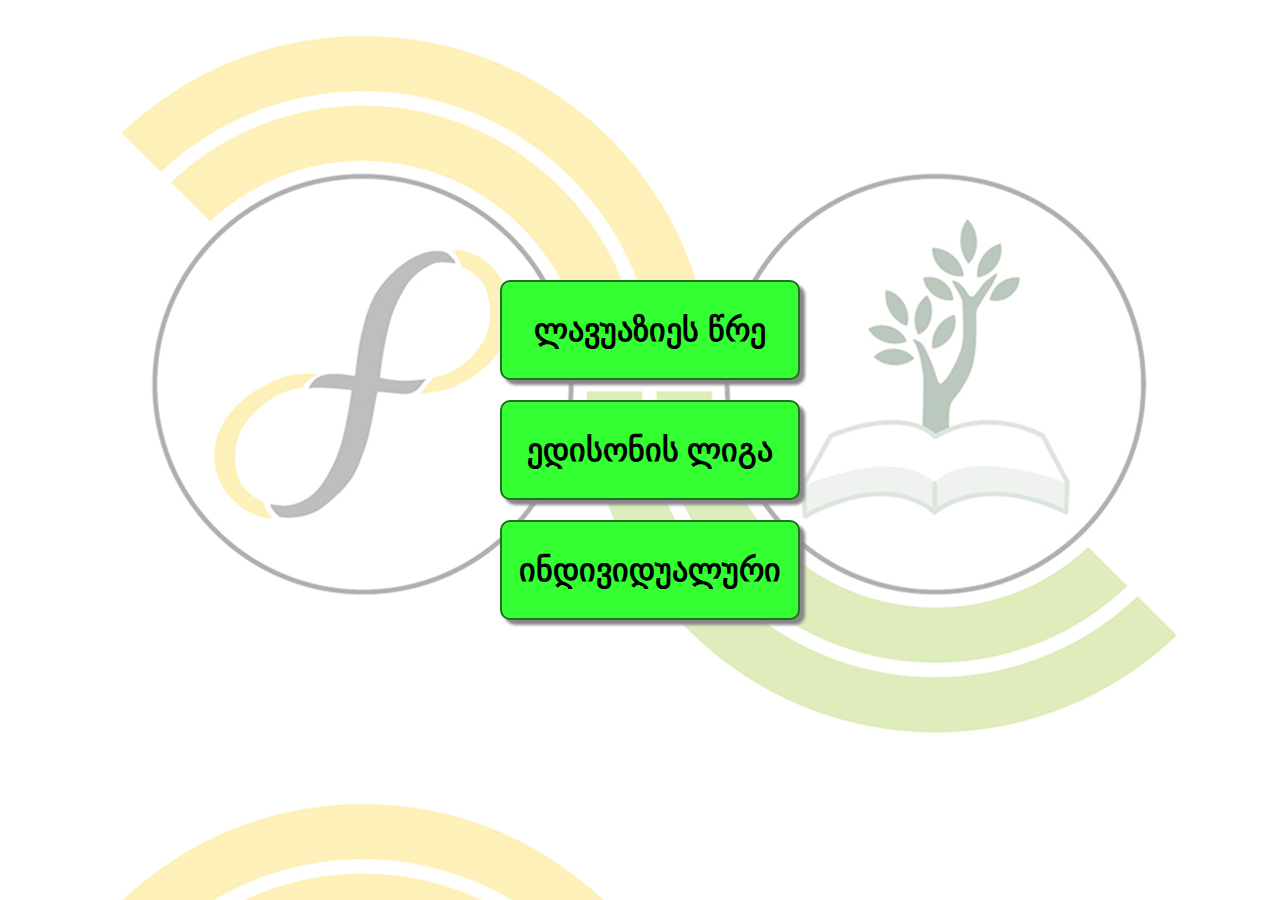
<file: index.html>
<!DOCTYPE html PUBLIC "-//W3C//DTD XHTML 1.0 Strict//EN" "http://www.w3.org/TR/xhtml1/DTD/xhtml1-strict.dtd">
<html xmlns="http://www.w3.org/1999/xhtml" xml:lang="en" lang="en">
<head>
<meta http-equiv="Content-Type" content="text/html; charset=UTF-8" />
<META HTTP-EQUIV=Refresh CONTENT="0; URL=choose-registration.html">
<title></title>
<body>
</body>
</head>
</html>
</file>
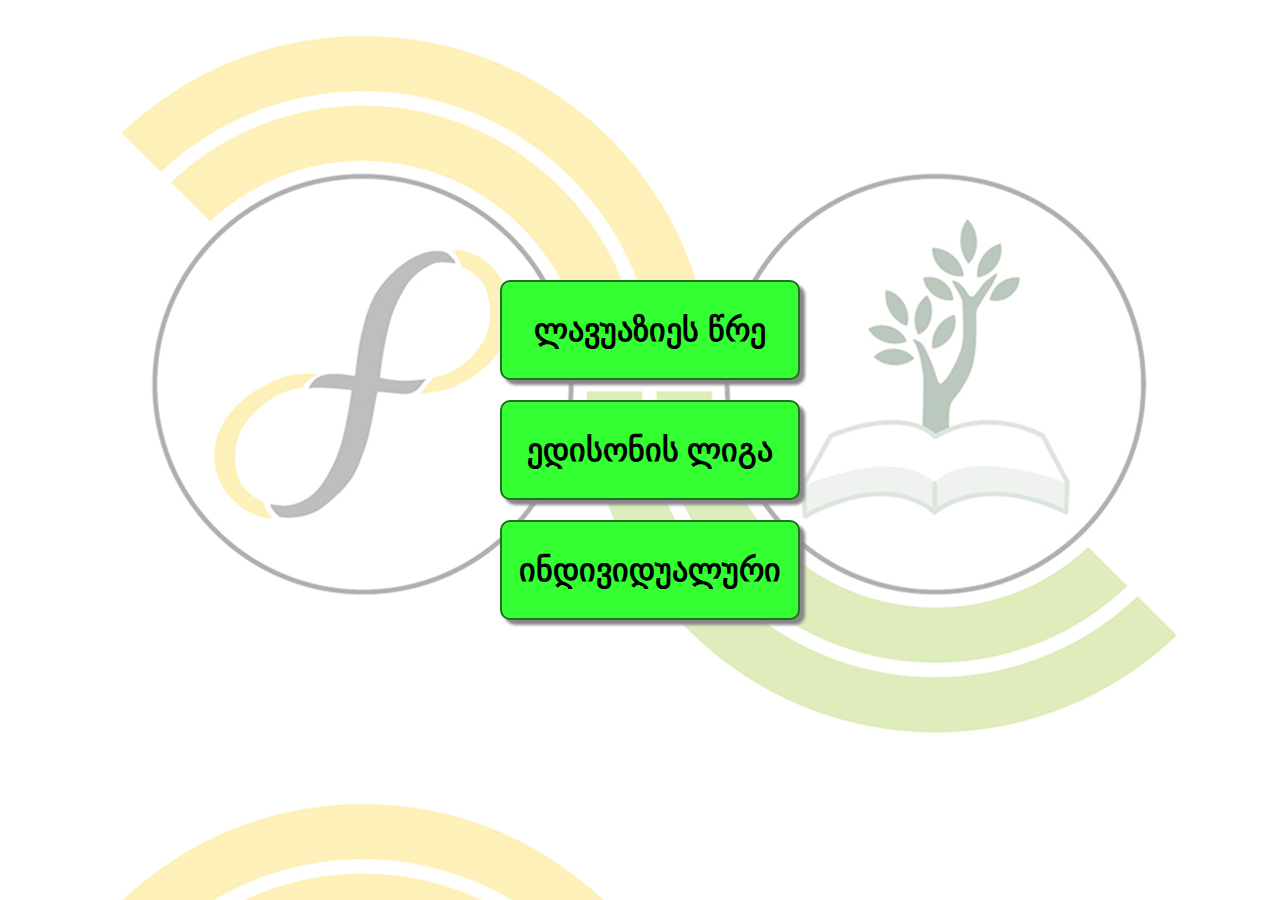
<file: choose-registration.html>
<!DOCTYPE html>
<html lang="en">
	<head>
		<meta charset="utf-8" />

		<!-- Always force latest IE rendering engine (even in intranet) & Chrome Frame
		Remove this if you use the .htaccess -->
		<meta http-equiv="X-UA-Compatible" content="IE=edge,chrome=1" />

		<title>choose-registration</title>
		<meta name="description" content="" />
		<meta name="author" content="user" />


		<!-- Replace favicon.ico & apple-touch-icon.png in the root of your domain and delete these references -->
		<link rel="shortcut icon" href="/favicon.ico" />
		<link rel="apple-touch-icon" href="/apple-touch-icon.png" />

		<link rel="stylesheet" type="text/css" href="first_page.css" />
	</head>

	<body>
		<div>
			<form>
				<div>
					<input id="1" type="submit" value='ლავუაზიეს წრე' onclick="return dispatch(this.id)"/>
					<br />
					<input id="2" type="submit" value='ედისონის ლიგა' onclick="return dispatch(this.id)"/>
					<br />
					<input id="3" type="submit" value='ინდივიდუალური' onclick="return dispatch(this.id)"/>
				</div>
			</form>
		</div>
	</body>
	<script type="text/javascript" src="jquery-latest.js"></script>
	<script>
		function dispatch(id){
			var newWindow = "";
			if(id == "1")
				newWindow = "team1.html?key=lav";
			if(id == "2")
				newWindow = "team1.html?key=edi";
			if(id == "3")
				newWindow = "registration.html";
			window.location.href = newWindow;
			return false;
		}
	</script>
</html>
</file>
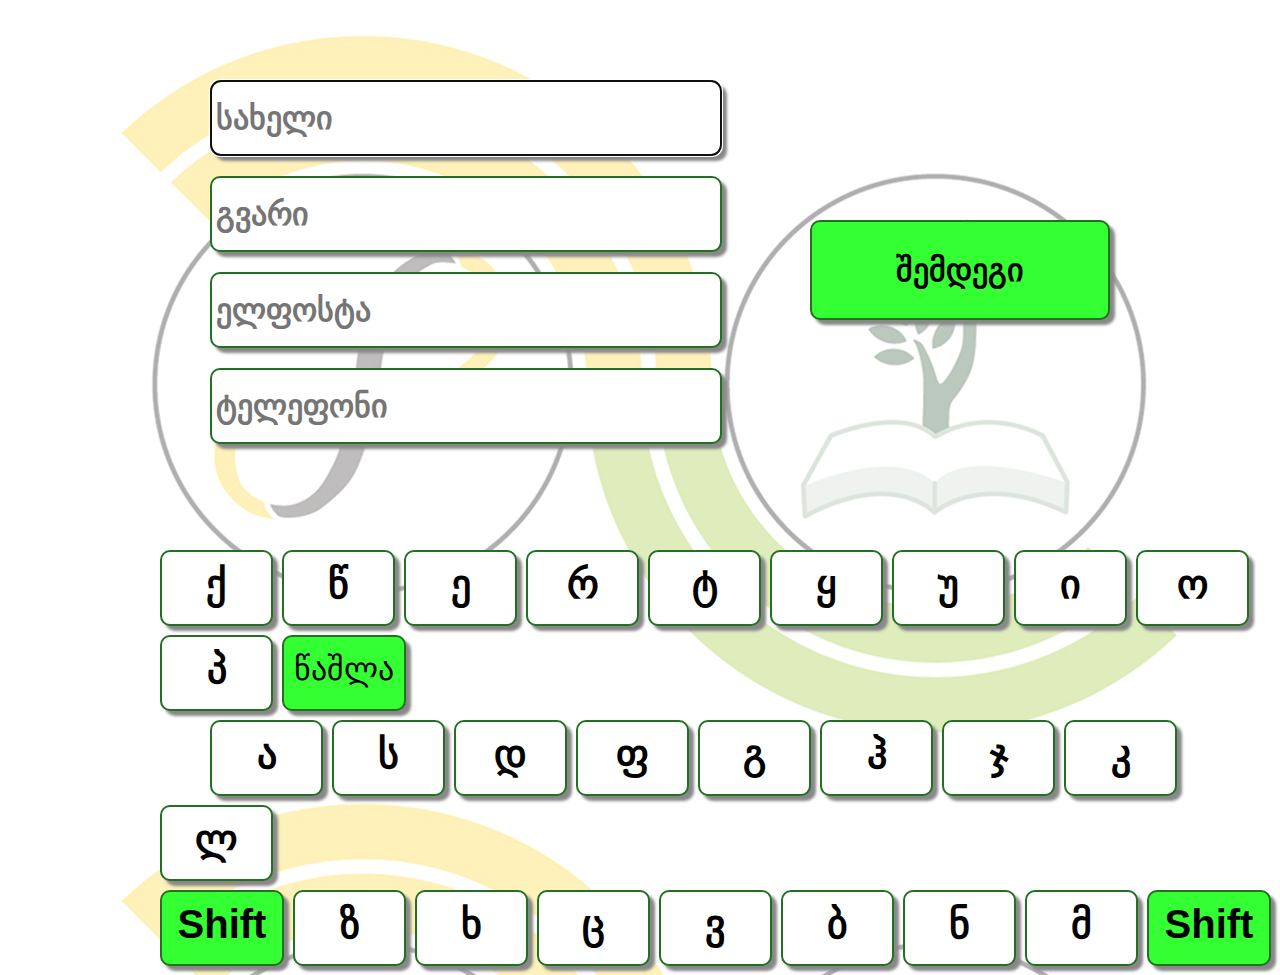
<file: registration.html>
<!DOCTYPE html>
<html lang="en">
	<head>
		<meta charset="utf-8" />

		<!-- Always force latest IE rendering engine (even in intranet) & Chrome Frame
		Remove this if you use the .htaccess -->
		<meta http-equiv="X-UA-Compatible" content="IE=edge,chrome=1" />

		<title>registration</title>
		<meta name="description" content="" />
		<meta name="author" content="Zviad Sulaberidze" />

		<!-- Replace favicon.ico & apple-touch-icon.png in the root of your domain and delete these references -->
		<link rel="shortcut icon" href="/favicon.ico" />
		<link rel="apple-touch-icon" href="/apple-touch-icon.png" />

		<link rel="stylesheet" type="text/css" href="style.css" />
	</head>

	<body  onLoad="document.forms.freg.fname.focus()">
		<div id="content">
			<form name="freg" action="opt.php" ONSUBMIT="return checkRequired(this)" method="POST">
				<input type="text"  id="" name="fname" placeholder="სახელი" onfocus="addId(this); showkbka()" required/>
				<br />
				<input type="text" id="" name="lname" placeholder="გვარი" onfocus="addId(this); showkbka()" required/>
				<br />
				<input type="text" id="" name="email" placeholder="ელფოსტა" onfocus="addId(this); showkben()" required/>
				<br />
				<input type="text" id="" name="phone" placeholder="ტელეფონი" onfocus="addId(this); showkbnum()" required/>
				<br />
				<br />
				<input type="submit" value='შემდეგი'/>

			</form>
		</div>
		<div id="container_ka">
			<!-- <textarea id="" rows="6" cols="60"></textarea> -->
			<ul id="keyboard">
				<li class="symbol" onClick="clickstyle()">
					<span class="off">ქ</span><span class="on"></span>
				</li>
				<li class="symbol">
					<span class="off">წ</span><span class="on">ჭ</span>
				</li>
				<li class="symbol">
					<span class="off">ე</span><span class="on"> </span>
				</li>
				<li class="symbol">
					<span class="off">რ</span><span class="on">ღ</span>
				</li>
				<li class="symbol">
					<span class="off">ტ</span><span class="on">თ</span>
				</li>
				<li class="symbol">
					<span class="off">ყ</span><span class="on"> </span>
				</li>
				<li class="symbol">
					<span class="off">უ</span><span class="on"> </span>
				</li>
				<li class="symbol">
					<span class="off">ი</span><span class="on"> </span>
				</li>
				<li class="symbol">
					<span class="off">ო</span><span class="on"> </span>
				</li>
				<li class="symbol">
					<span class="off">პ</span><span class="on"> </span>
				</li>
				<li class="delete lastitem">
					წაშლა
				</li>

				<li class="symbol meorexazi">
					<span class="off">ა</span><span class="on"> </span>
				</li>
				<li class="symbol">
					<span class="off">ს</span><span class="on">შ</span>
				</li>
				<li class="symbol">
					<span class="off">დ</span><span class="on"> </span>
				</li>
				<li class="symbol">
					<span class="off">ფ</span><span class="on"> </span>
				</li>
				<li class="symbol">
					<span class="off">გ</span><span class="on"> </span>
				</li>
				<li class="symbol">
					<span class="off">ჰ</span><span class="on"> </span>
				</li>
				<li class="symbol">
					<span class="off">ჯ</span><span class="on">ჟ</span>
				</li>
				<li class="symbol">
					<span class="off">კ</span><span class="on"> </span>
				</li>
				<li class="symbol lastitem">
					<span class="off">ლ</span><span class="on"> </span>
				</li>

				<li class="left-shift">
					Shift
				</li>
				<li class="symbol">
					<span class="off">ზ</span><span class="on">ძ</span>
				</li>
				<li class="symbol">
					<span class="off">ხ</span><span class="on"> </span>
				</li>
				<li class="symbol">
					<span class="off">ც</span><span class="on">ჩ</span>
				</li>
				<li class="symbol">
					<span class="off">ვ</span><span class="on"> </span>
				</li>
				<li class="symbol">
					<span class="off">ბ</span><span class="on"> </span>
				</li>
				<li class="symbol">
					<span class="off">ნ</span><span class="on"> </span>
				</li>
				<li class="symbol">
					<span class="off">მ</span><span class="on"> </span>
				</li>
				<li class="right-shift lastitem">
					Shift
				</li>
			</ul>
		</div>
		
		<div id="container_en">
			<ul id="keyboard">

				<li class="letter">1</li>
				<li class="letter">2</li>
				<li class="letter">3</li>
				<li class="letter">4</li>
				<li class="letter">5</li>
				<li class="letter">6</li>
				<li class="letter">7</li>
				<li class="letter">8</li>
				<li class="letter">9</li>
				<li class="letter">0</li>
				<li class="delete lastitem">წაშლა</li>

				<li class="letter meorexazi">q</li>
				<li class="letter">w</li>
				<li class="letter">e</li>
				<li class="letter">r</li>
				<li class="letter">t</li>
				<li class="letter">y</li>
				<li class="letter">u</li>
				<li class="letter">i</li>
				<li class="letter">o</li>
				<li class="letter lastitem">p</li>

				<li class="letter special mesamexazi_en">@</li>
				<li class="letter">a</li>
				<li class="letter">s</li>
				<li class="letter">d</li>
				<li class="letter">f</li>
				<li class="letter">g</li>
				<li class="letter">h</li>
				<li class="letter">j</li>
				<li class="letter">k</li>
				<li class="letter">l</li>
				<li class="letter special lastitem">.</li>

				<li class="letter domain newline">.com</li>
				<li class="letter">z</li>
				<li class="letter">x</li>
				<li class="letter">c</li>
				<li class="letter">v</li>
				<li class="letter">b</li>
				<li class="letter">n</li>
				<li class="letter">m</li>
				<li class="letter">-</li>
				<li class="letter lastitem">_</li>
			</ul>
		</div>

		<div id="container_num">
			<ul id="keyboard">

				<li class="letter">1</li>
				<li class="letter">2</li>
				<li class="letter">3</li>
				<li class="letter">4</li>
				<li class="letter">5</li>
				<li class="letter">6</li>
				<li class="letter">7</li>
				<li class="letter">8</li>
				<li class="letter">9</li>
				<li class="letter">0</li>
				<li class="delete special lastitem">წაშლა</li>

			</ul>
		</div>

	</body>
	<script type="text/javascript" src="jquery-latest.js"></script>
	<script type="text/javascript" src="keyboard.js"></script>
	<script>
		function isEmpty(str) {
			// Check whether string is empty.
			for (var a = 0; a < str.length; a++) {
				if (str.charAt(a) != ' ') {
					return false;
				}
			}
			return true;
		}

		function checkRequired(f) {
			var strError = "";
			for (var intLoop = 0; intLoop < f.elements.length; intLoop++) {
				if (null != f.elements[intLoop].getAttribute("required"))
					if (isEmpty(f.elements[intLoop].value)) {
						strError += "  " + f.elements[intLoop].name + "\n";
					}
			}
			if ("" != strError) {
				alert("გთხოვთ შეავსოთ ყველა ველი:\n" + strError);
				return false;
			} else
				return true
		}

		var $lastTag = $("input:first");

		function addId(asd) {
			$lastTag.attr("id", "");
			$inp = $(asd);
			$lastTag = $inp;
			console.log($inp.attr("name"))
			$inp.attr("id", "write");
		}

		function showkbka() {
			document.getElementById('container_en').style.display = "none";
			document.getElementById('container_num').style.display = "none";
			document.getElementById('container_ka').style.display = "inline";
		}

		function showkben() {
			document.getElementById('container_ka').style.display = "none";
			document.getElementById('container_num').style.display = "none";
			document.getElementById('container_en').style.display = "inline";
		}

		function showkbnum() {
			document.getElementById('container_en').style.display = "none";
			document.getElementById('container_ka').style.display = "none";
			document.getElementById('container_num').style.display = "inline";
		}

		function clickstyle() {
			document.getElementById('container_en').style.display = "none";

		}
	</script>
</html>
</file>
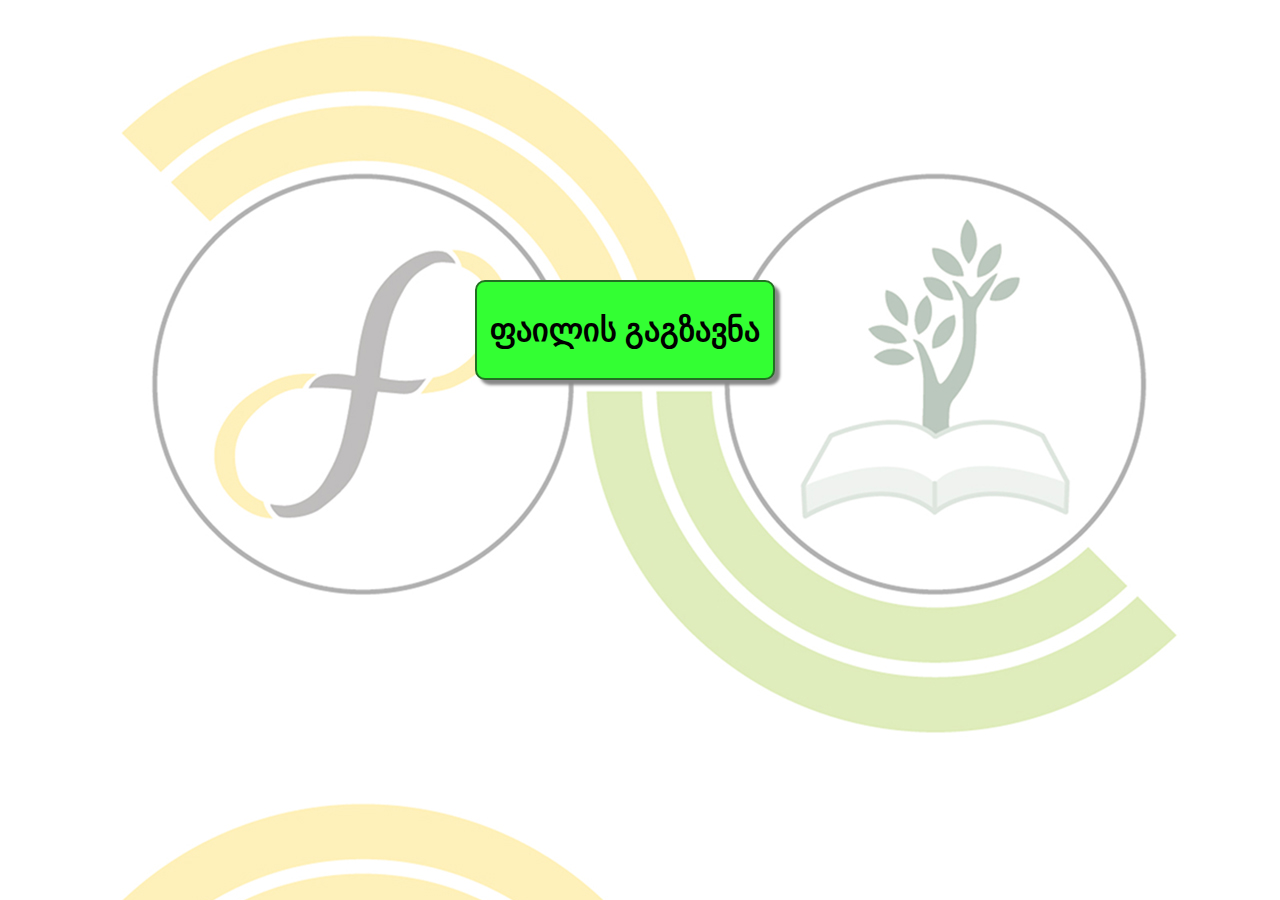
<file: sendFile.html>
<!DOCTYPE html>
<html lang="en">
	<head>
		<meta charset="utf-8" />

		<!-- Always force latest IE rendering engine (even in intranet) & Chrome Frame
		Remove this if you use the .htaccess -->
		<meta http-equiv="X-UA-Compatible" content="IE=edge,chrome=1" />

		<title>Send File</title>
		<meta name="description" content="" />
		<meta name="author" content="Zviad Sulaberidze" />

		<!-- Replace favicon.ico & apple-touch-icon.png in the root of your domain and delete these references -->
		<link rel="shortcut icon" href="/favicon.ico" />
		<link rel="apple-touch-icon" href="/apple-touch-icon.png" />

		<link rel="stylesheet" type="text/css" href="first_page.css" />
		<style>
			div {
				width: 300px;
			    height: 360px;
			    position: absolute;
			    top:0;
			    bottom: 0;
			    left: 0;
			    right: 50px;
			    margin: auto;
			}
		</style>
	</head>

	<body>
<div id="content">
		<form name="freg" action="email.php" method="POST">
			<input type="submit" value='ფაილის გაგზავნა'/>
		</form>
</div>
	</body>
</html>
</file>
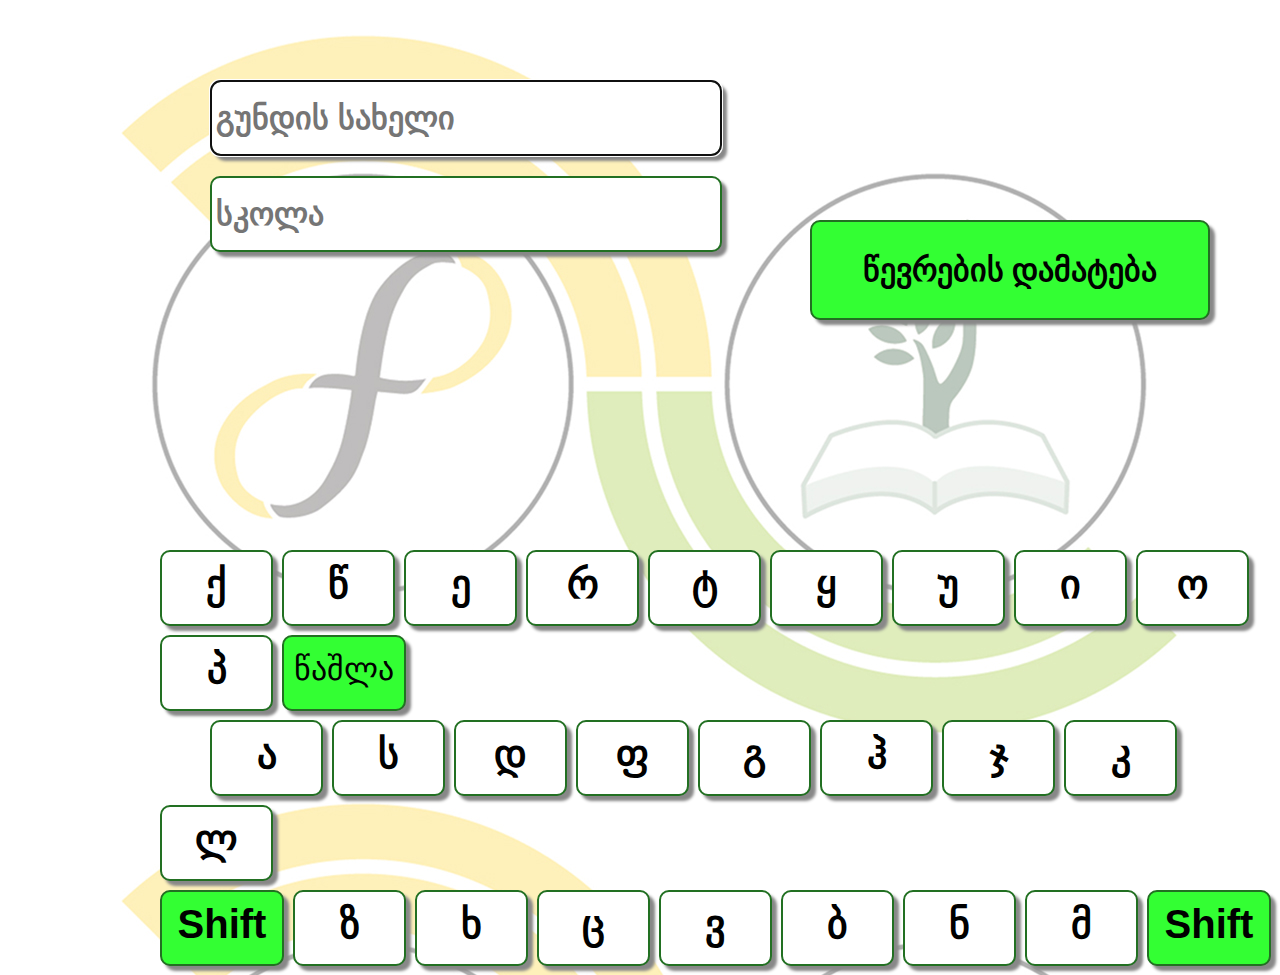
<file: team1.html>
<!DOCTYPE html>
<html lang="en">
	<head>
		<meta charset="utf-8" />

		<!-- Always force latest IE rendering engine (even in intranet) & Chrome Frame
		Remove this if you use the .htaccess -->
		<meta http-equiv="X-UA-Compatible" content="IE=edge,chrome=1" />

		<title>lavoisier</title>
		<meta name="description" content="" />
		<meta name="author" content="Zviad Sulaberidze" />

		<!-- Replace favicon.ico & apple-touch-icon.png in the root of your domain and delete these references -->
		<link rel="shortcut icon" href="/favicon.ico" />
		<link rel="apple-touch-icon" href="/apple-touch-icon.png" />

		<style>
			* {
				margin: 0;
				padding: 0;
			}
			body {
				-font: 71%/1.5 BPG Rioni, Verdana, Sans-Serif;
				background: #eee;
				background-image: url('bg.jpg');
				width: 1280px;
			}
			#content {
				width: 450px;
				position: absolute;
				left: 200px;
				top: 70px;
				/*border: 1px solid black;*/
			}
			#container_ka {
				position: absolute;
				/*margin: 0 auto;*/
				-width: 1360px;
				-left: 50;
				top: 550px;
				-bottom: -40px;
				-border: 2px solid black;
				/*display: inline;*/
				left: 160px;
				-right: -170px;
				/*margin-right: -680px;*/

			}
			#container_ka_num {
				display: none;
				position: absolute;
				/*margin: 0 auto;*/
				-width: 1360px;
				-left: 50;
				top: 550px;
				-bottom: -40px;
				-border: 2px solid black;
				/*display: inline;*/
				left: 160px;
				-right: -170px;
				/*margin-right: -680px;*/
			}

			[type~=submit] {
				position: absolute;
				left: 600px;
				top: 140px;
				width: 400px;
				height: 100px;
				background-color: #33FF33
			}

			#container_en {
				position: absolute;
				-margin: 100px auto;
				-width: 1280px;
				-bottom: -40px;
				left: 150px;
				top: 550px;
				-margin-right: -100px;
				-border: 2px solid black;
				display: none;
			}

			#container_num {
				position: absolute;
				-margin: 100px auto;
				width: 380px;
				left: 320px;
				top: 550px;
				-margin-right: 600px;
				/*border: 2px solid black;*/
				display: none;
			}

			Input{
				width: 500px;
				position: relative;
				border: 2px solid #227022;
				margin: 10px;
				padding: 4px;
				-webkit-border-radius: 10px;
				font: 2em/2 BPG Rioni, Verdana, Sans-Serif;
				font-weight: bold;
				-webkit-box-shadow: 5px 5px 3px #888;
			}

			#keyboard {
				position: relative;
				margin: 0 auto;
				padding: 0;
				list-style: none;
			}
			#keyboard li {
				float: left;
				margin: 0 9px 9px 0;
				width: 109px;
				height: 72px;
				line-height: 72px;
				text-align: center;
				background: #fff;
				border: 2px solid #227022;
				-moz-border-radius: 10px;
				-webkit-border-radius: 10px;
				-webkit-box-shadow: 5px 5px 3px #888;
				font: 2.5em/1.6 BPG Rioni, Verdana, Sans-Serif;
				font-weight: bold;
			}

			.left-shift {
				clear: left;
			}
			#keyboard .delete {
				width: 120px;
				background-color: #33ff33;
				font: 2em/2 BPG Rioni, Verdana, Sans-Serif;
			}

			#keyboard .right-shift {
				width: 120px;
				background-color: #33ff33;
			}

			#keyboard .left-shift {
				width: 120px;
				background-color: #33ff33;
			}
			#keyboard .domain {
				width: 130px;
				background-color: #33ff33;
			}
			#keyboard .special {
				background-color: #33ff33;
			}

			.lastitem {
				margin-right: 0;
			}
			#keyboard .meorexazi {
				clear: left;
				float: left;
				margin-left: 50px;
			}
			#keyboard .meorexazi_k_num {
				clear: left;
				float: left;
				margin-left: 50px;
			}
			#keyboard .mesamexazi {
				clear: left;
				float: left;
				-margin-left: 60px;
			}
			#keyboard .mesamexazi_k_num {
				clear: left;
				float: left;
				margin-left: 133px;
			}
			#keyboard .mesamexazi_en {
				clear: left;
				float: left;
				-margin-left: 60px;
			}
			#keyboard .newline {
				clear: left;
				float: left;
			}
			#keyboard .zero {
				margin-left: 120px;
			}

			.uppercase {
				text-transform: uppercase;
			}
			#keyboard .space {
				clear: left;
				width: 600px;
				margin-left: 60px;
			}
			.on {
				display: none;
			}
			#keyboard li:active {
				position: relative;
				top: 2px;
				left: 2px;
				border-color: #227022;
				cursor: pointer;
				-webkit-box-shadow: 3px 3px 1px #888;
				background-color: #ffff33;
			}

		</style>
	</head>

	<body  onLoad="document.forms.freg.fname.focus()">
		<div id="content">
			<form name="freg" action="javascript:transit()" ONSUBMIT="return checkRequired(this)" method="POST">
				<input type="text" name="fname" placeholder="გუნდის სახელი" onfocus="addId(this); showkbka()" required/>
				<br />
				<input type="text" id="" name="lname" placeholder="სკოლა" onfocus="addId(this); showknum()" required/>
				<br />
				<input type="submit" value='წევრების დამატება'/>

			</form>
		</div>
		<div id="container_ka">
			<!-- <textarea id="" rows="6" cols="60"></textarea> -->
			<ul id="keyboard">
				<li class="symbol" onClick="clickstyle()">
					<span class="off">ქ</span><span class="on"></span>
				</li>
				<li class="symbol">
					<span class="off">წ</span><span class="on">ჭ</span>
				</li>
				<li class="symbol">
					<span class="off">ე</span><span class="on"> </span>
				</li>
				<li class="symbol">
					<span class="off">რ</span><span class="on">ღ</span>
				</li>
				<li class="symbol">
					<span class="off">ტ</span><span class="on">თ</span>
				</li>
				<li class="symbol">
					<span class="off">ყ</span><span class="on"> </span>
				</li>
				<li class="symbol">
					<span class="off">უ</span><span class="on"> </span>
				</li>
				<li class="symbol">
					<span class="off">ი</span><span class="on"> </span>
				</li>
				<li class="symbol">
					<span class="off">ო</span><span class="on"> </span>
				</li>
				<li class="symbol">
					<span class="off">პ</span><span class="on"> </span>
				</li>
				<li class="delete lastitem">
					წაშლა
				</li>

				<li class="symbol meorexazi">
					<span class="off">ა</span><span class="on"> </span>
				</li>
				<li class="symbol">
					<span class="off">ს</span><span class="on">შ</span>
				</li>
				<li class="symbol">
					<span class="off">დ</span><span class="on"> </span>
				</li>
				<li class="symbol">
					<span class="off">ფ</span><span class="on"> </span>
				</li>
				<li class="symbol">
					<span class="off">გ</span><span class="on"> </span>
				</li>
				<li class="symbol">
					<span class="off">ჰ</span><span class="on"> </span>
				</li>
				<li class="symbol">
					<span class="off">ჯ</span><span class="on">ჟ</span>
				</li>
				<li class="symbol">
					<span class="off">კ</span><span class="on"> </span>
				</li>
				<li class="symbol lastitem">
					<span class="off">ლ</span><span class="on"> </span>
				</li>

				<li class="left-shift">
					Shift
				</li>
				<li class="symbol">
					<span class="off">ზ</span><span class="on">ძ</span>
				</li>
				<li class="symbol">
					<span class="off">ხ</span><span class="on"> </span>
				</li>
				<li class="symbol">
					<span class="off">ც</span><span class="on">ჩ</span>
				</li>
				<li class="symbol">
					<span class="off">ვ</span><span class="on"> </span>
				</li>
				<li class="symbol">
					<span class="off">ბ</span><span class="on"> </span>
				</li>
				<li class="symbol">
					<span class="off">ნ</span><span class="on"> </span>
				</li>
				<li class="symbol">
					<span class="off">მ</span><span class="on"> </span>
				</li>
				<li class="right-shift lastitem">
					Shift
				</li>
			</ul>
		</div>

		<div id="container_ka_num">
			<ul id="keyboard">

				<li class="letter">1</li>
				<li class="letter">2</li>
				<li class="letter">3</li>
				<li class="letter">4</li>
				<li class="letter">5</li>
				<li class="letter">6</li>
				<li class="letter">7</li>
				<li class="letter">8</li>
				<li class="letter">9</li>
				<li class="letter">0</li>
				<li class="delete lastitem">წაშლა</li>

				<li class="symbol meorexazi" onClick="clickstyle()">
					<span class="off">ქ</span><span class="on"></span>
				</li>
				<li class="symbol">
					<span class="off">წ</span><span class="on">ჭ</span>
				</li>
				<li class="symbol">
					<span class="off">ე</span><span class="on"> </span>
				</li>
				<li class="symbol">
					<span class="off">რ</span><span class="on">ღ</span>
				</li>
				<li class="symbol">
					<span class="off">ტ</span><span class="on">თ</span>
				</li>
				<li class="symbol">
					<span class="off">ყ</span><span class="on"> </span>
				</li>
				<li class="symbol">
					<span class="off">უ</span><span class="on"> </span>
				</li>
				<li class="symbol">
					<span class="off">ი</span><span class="on"> </span>
				</li>
				<li class="symbol">
					<span class="off">ო</span><span class="on"> </span>
				</li>
				<li class="symbol">
					<span class="off">პ</span><span class="on"> </span>
				</li>
				<li class="lastitem lastitem">-</li>

				<li class="symbol mesamexazi_k_num">
					<span class="off">ა</span><span class="on"> </span>
				</li>
				<li class="symbol">
					<span class="off">ს</span><span class="on">შ</span>
				</li>
				<li class="symbol">
					<span class="off">დ</span><span class="on"> </span>
				</li>
				<li class="symbol">
					<span class="off">ფ</span><span class="on"> </span>
				</li>
				<li class="symbol">
					<span class="off">გ</span><span class="on"> </span>
				</li>
				<li class="symbol">
					<span class="off">ჰ</span><span class="on"> </span>
				</li>
				<li class="symbol">
					<span class="off">ჯ</span><span class="on">ჟ</span>
				</li>
				<li class="symbol">
					<span class="off">კ</span><span class="on"> </span>
				</li>
				<li class="symbol lastitem">
					<span class="off">ლ</span><span class="on"> </span>
				</li>

				<li class="left-shift">
					Shift
				</li>
				<li class="symbol">
					<span class="off">ზ</span><span class="on">ძ</span>
				</li>
				<li class="symbol">
					<span class="off">ხ</span><span class="on"> </span>
				</li>
				<li class="symbol">
					<span class="off">ც</span><span class="on">ჩ</span>
				</li>
				<li class="symbol">
					<span class="off">ვ</span><span class="on"> </span>
				</li>
				<li class="symbol">
					<span class="off">ბ</span><span class="on"> </span>
				</li>
				<li class="symbol">
					<span class="off">ნ</span><span class="on"> </span>
				</li>
				<li class="symbol">
					<span class="off">მ</span><span class="on"> </span>
				</li>
				<li class="right-shift lastitem">
					Shift
				</li>
			</ul>
		</div>

		<div id="container_en">
		</div>

		<div id="container_num">
			<ul id="keyboard">

				<li class="letter">1</li>
				<li class="letter">2</li>
				<li class="letter">3</li>
				<li class="letter">4</li>
				<li class="letter">5</li>
				<li class="letter">6</li>
				<li class="letter">7</li>
				<li class="letter">8</li>
				<li class="letter">9</li>
				<li class="letter">0</li>
				<li class="delete special lastitem">წაშლა</li>

			</ul>
		</div>

	</body>
	<script type="text/javascript" src="jquery-latest.js"></script>
	<script type="text/javascript" src="keyboard.js"></script>
	<script>
		function transit() {
			var group = document.getElementsByTagName("input")[0].value;
			var args = GetURLParameter("key")+"\n";
			args += "წრე:" + GetURLParameter("key") + "\n";
			args += "სახელი:" + document.getElementsByTagName("input")[0].value + "\n";
			args += "სკოლა:" + document.getElementsByTagName("input")[1].value + "\n";

			sessionStorage.setItem("key", args);
			sessionStorage.setItem("olimp", GetURLParameter("key"));
			sessionStorage.setItem("group", group);
			window.location.href = "team2.html";
			return false;
		}

		function GetURLParameter(sParam) {
			var sPageURL = window.location.search.substring(1);
			var sURLVariables = sPageURL.split('&');
			for (var i = 0; i < sURLVariables.length; i++) {
				var sParameterName = sURLVariables[i].split('=');
				if (sParameterName[0] == sParam) {
					return sParameterName[1];
				}
			}
		}

		function isEmpty(str) {
			// Check whether string is empty.
			for (var a = 0; a < str.length; a++) {
				if (str.charAt(a) != ' ') {
					return false;
				}
			}
			return true;
		}

		function checkRequired(f) {
			var strError = "";
			for (var intLoop = 0; intLoop < f.elements.length; intLoop++) {
				if (null != f.elements[intLoop].getAttribute("required"))
					if (isEmpty(f.elements[intLoop].value)) {
						strError += "  " + f.elements[intLoop].name + "\n";
					}
			}
			if ("" != strError) {
				alert("გთხოვთ შეავსოთ ყველა ველი:\n" + strError);
				return false;
			} else
				return true
		}

		var $lastTag = $("input:first");

		function addId(asd) {
			$lastTag.attr("id", "");
			$inp = $(asd);
			$lastTag = $inp;
			$inp.attr("id", "write");
		}
		
		function showknum(){
			document.getElementById('container_en').style.display = "none";
			document.getElementById('container_num').style.display = "none";
			document.getElementById('container_ka').style.display = "none";
			document.getElementById('container_ka_num').style.display = "inline";
		}

		function showkbka() {
			document.getElementById('container_en').style.display = "none";
			document.getElementById('container_num').style.display = "none";
			document.getElementById('container_ka').style.display = "inline";
			document.getElementById('container_ka_num').style.display = "none";
		}

		function showkben() {
			document.getElementById('container_ka').style.display = "none";
			document.getElementById('container_num').style.display = "none";
			document.getElementById('container_en').style.display = "inline";
			document.getElementById('container_ka_num').style.display = "none";
		}

		function showkbnum() {
			document.getElementById('container_en').style.display = "none";
			document.getElementById('container_ka').style.display = "none";
			document.getElementById('container_num').style.display = "inline";
			document.getElementById('container_ka_num').style.display = "none";
		}

		function clickstyle() {
			document.getElementById('container_en').style.display = "none";

		}
	</script>
</html>
</file>
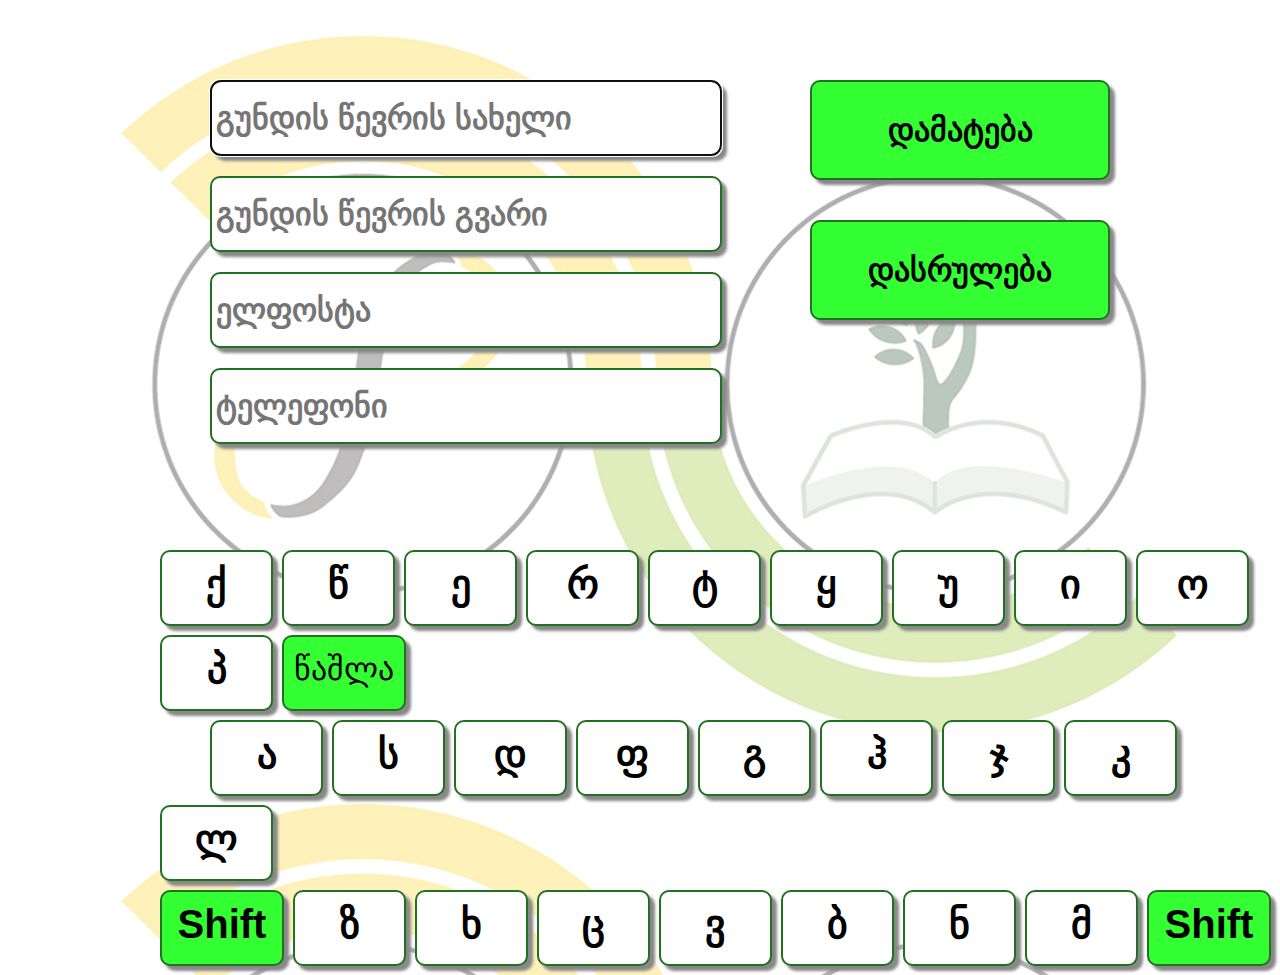
<file: team2.html>
<!DOCTYPE html>
<html lang="en">
	<head>
		<meta charset="utf-8" />

		<!-- Always force latest IE rendering engine (even in intranet) & Chrome Frame
		Remove this if you use the .htaccess -->
		<meta http-equiv="X-UA-Compatible" content="IE=edge,chrome=1" />

		<title>team2</title>
		<meta name="description" content="" />
		<meta name="author" content="user" />

		<!-- Replace favicon.ico & apple-touch-icon.png in the root of your domain and delete these references -->
		<link rel="shortcut icon" href="/favicon.ico" />
		<link rel="apple-touch-icon" href="/apple-touch-icon.png" />

		<style>
			* {
				margin: 0;
				padding: 0;
			}
			body {
				-font: 71%/1.5 BPG Rioni, Verdana, Sans-Serif;
				background: #eee;
				background-image: url('bg.jpg');
				width: 1280px;
			}
			#content {
				width: 450px;
				position: absolute;
				left: 200px;
				top: 70px;
				/*border: 1px solid black;*/
			}
			#container_ka {
				position: absolute;
				/*margin: 0 auto;*/
				-width: 1360px;
				-left: 50;
				top: 550px;
				-bottom: -40px;
				-border: 2px solid black;
				/*display: inline;*/
				left: 160px;
				-right: -170px;
				/*margin-right: -680px;*/

			}

			[type~=submit] {
				position: absolute;
				left: 600px;
				top: 0px;
				width: 300px;
				height: 100px;
				background-color: #33FF33
			}

			Input {
				width: 500px;
				position: relative;
				border: 2px solid #227022;
				margin: 10px;
				padding: 4px;
				-webkit-border-radius: 10px;
				font: 2em/2 BPG Rioni, Verdana, Sans-Serif;
				font-weight: bold;
				-webkit-box-shadow: 5px 5px 3px #888;
			}

			button {
				position: absolute;
				width: 300px;
				height: 100px;
				top: 140px;
				right: -470px;
				background-color: #33FF33;
				border: 2px solid #227022;
				margin: 10px;
				padding: 4px;
				-webkit-border-radius: 10px;
				font: 2em/2 BPG Rioni, Verdana, Sans-Serif;
				font-weight: bold;
				-webkit-box-shadow: 5px 5px 3px #888;
			}

			#container_en {
				position: absolute;
				-margin: 100px auto;
				-width: 1280px;
				-bottom: -40px;
				left: 150px;
				top: 550px;
				-margin-right: -100px;
				-border: 2px solid black;
				display: none;
			}

			#container_num {
				position: absolute;
				-margin: 100px auto;
				width: 380px;
				left: 320px;
				top: 550px;
				-margin-right: 600px;
				/*border: 2px solid black;*/
				display: none;
			}

			#keyboard {
				position: relative;
				margin: 0 auto;
				padding: 0;
				list-style: none;
			}
			#keyboard li {
				float: left;
				margin: 0 9px 9px 0;
				width: 109px;
				height: 72px;
				line-height: 72px;
				text-align: center;
				background: #fff;
				border: 2px solid #227022;
				-moz-border-radius: 10px;
				-webkit-border-radius: 10px;
				-webkit-box-shadow: 5px 5px 3px #888;
				font: 2.5em/1.6 BPG Rioni, Verdana, Sans-Serif;
				font-weight: bold;
			}

			.left-shift {
				clear: left;
			}
			#keyboard .delete {
				width: 120px;
				background-color: #33ff33;
				font: 2em/2 BPG Rioni, Verdana, Sans-Serif;
			}

			#keyboard .right-shift {
				width: 120px;
				background-color: #33ff33;
			}

			#keyboard .left-shift {
				width: 120px;
				background-color: #33ff33;
			}
			#keyboard .domain {
				width: 130px;
				background-color: #33ff33;
			}
			#keyboard .special {
				background-color: #33ff33;
			}

			.lastitem {
				margin-right: 0;
			}
			#keyboard .meorexazi {
				clear: left;
				float: left;
				margin-left: 50px;
			}
			#keyboard .mesamexazi {
				clear: left;
				float: left;
				-margin-left: 60px;
			}
			#keyboard .mesamexazi_en {
				clear: left;
				float: left;
				-margin-left: 60px;
			}
			#keyboard .newline {
				clear: left;
				float: left;
			}
			#keyboard .zero {
				margin-left: 120px;
			}

			.uppercase {
				text-transform: uppercase;
			}
			#keyboard .space {
				clear: left;
				width: 600px;
				margin-left: 60px;
			}
			.on {
				display: none;
			}
			#keyboard li:active {
				position: relative;
				top: 2px;
				left: 2px;
				border-color: #227022;
				cursor: pointer;
				-webkit-box-shadow: 3px 3px 1px #888;
				background-color: #ffff33;
			}

		</style>
	</head>

	<body>
	<body  onLoad="document.forms.freg.fname.focus()">
		<form name="form" action="collect2.php" method="post">
			<input type="hidden" name="hidden"/>
		</form>
		
		<div id="content">
			<form name="freg" action="javascript:addParams()" ONSUBMIT="return checkRequired(this)" method="POST">
				<input type="text" name="fname" placeholder="გუნდის წევრის სახელი" onfocus="addId(this); showkbka()" required/>
				<br />
				<input type="text" id="" name="lname" placeholder="გუნდის წევრის გვარი" onfocus="addId(this); showkbka()" required/>
				<br />
				<input type="text" id="" name="email" placeholder="ელფოსტა" onfocus="addId(this); showkben()" required/>
				<br />
				<input type="text" id="" name="phone" placeholder="ტელეფონი" onfocus="addId(this); showkbnum()" required/>
				<br />
				<input type="submit" value='დამატება'/>
				<br />
				<button type="button" onclick="transit()">
					დასრულება
				</button>

			</form>
		</div>
		<div id="container_ka">
			<!-- <textarea id="" rows="6" cols="60"></textarea> -->
			<ul id="keyboard">
				<li class="symbol" onClick="clickstyle()">
					<span class="off">ქ</span><span class="on"></span>
				</li>
				<li class="symbol">
					<span class="off">წ</span><span class="on">ჭ</span>
				</li>
				<li class="symbol">
					<span class="off">ე</span><span class="on"> </span>
				</li>
				<li class="symbol">
					<span class="off">რ</span><span class="on">ღ</span>
				</li>
				<li class="symbol">
					<span class="off">ტ</span><span class="on">თ</span>
				</li>
				<li class="symbol">
					<span class="off">ყ</span><span class="on"> </span>
				</li>
				<li class="symbol">
					<span class="off">უ</span><span class="on"> </span>
				</li>
				<li class="symbol">
					<span class="off">ი</span><span class="on"> </span>
				</li>
				<li class="symbol">
					<span class="off">ო</span><span class="on"> </span>
				</li>
				<li class="symbol">
					<span class="off">პ</span><span class="on"> </span>
				</li>
				<li class="delete lastitem">
					წაშლა
				</li>

				<li class="symbol meorexazi">
					<span class="off">ა</span><span class="on"> </span>
				</li>
				<li class="symbol">
					<span class="off">ს</span><span class="on">შ</span>
				</li>
				<li class="symbol">
					<span class="off">დ</span><span class="on"> </span>
				</li>
				<li class="symbol">
					<span class="off">ფ</span><span class="on"> </span>
				</li>
				<li class="symbol">
					<span class="off">გ</span><span class="on"> </span>
				</li>
				<li class="symbol">
					<span class="off">ჰ</span><span class="on"> </span>
				</li>
				<li class="symbol">
					<span class="off">ჯ</span><span class="on">ჟ</span>
				</li>
				<li class="symbol">
					<span class="off">კ</span><span class="on"> </span>
				</li>
				<li class="symbol lastitem">
					<span class="off">ლ</span><span class="on"> </span>
				</li>

				<li class="left-shift">
					Shift
				</li>
				<li class="symbol">
					<span class="off">ზ</span><span class="on">ძ</span>
				</li>
				<li class="symbol">
					<span class="off">ხ</span><span class="on"> </span>
				</li>
				<li class="symbol">
					<span class="off">ც</span><span class="on">ჩ</span>
				</li>
				<li class="symbol">
					<span class="off">ვ</span><span class="on"> </span>
				</li>
				<li class="symbol">
					<span class="off">ბ</span><span class="on"> </span>
				</li>
				<li class="symbol">
					<span class="off">ნ</span><span class="on"> </span>
				</li>
				<li class="symbol">
					<span class="off">მ</span><span class="on"> </span>
				</li>
				<li class="right-shift lastitem">
					Shift
				</li>
			</ul>
		</div>

		<div id="container_en">
			<ul id="keyboard">

				<li class="letter">1</li>
				<li class="letter">2</li>
				<li class="letter">3</li>
				<li class="letter">4</li>
				<li class="letter">5</li>
				<li class="letter">6</li>
				<li class="letter">7</li>
				<li class="letter">8</li>
				<li class="letter">9</li>
				<li class="letter">0</li>
				<li class="delete lastitem">წაშლა</li>

				<li class="letter meorexazi">q</li>
				<li class="letter">w</li>
				<li class="letter">e</li>
				<li class="letter">r</li>
				<li class="letter">t</li>
				<li class="letter">y</li>
				<li class="letter">u</li>
				<li class="letter">i</li>
				<li class="letter">o</li>
				<li class="letter lastitem">p</li>

				<li class="letter special mesamexazi_en">@</li>
				<li class="letter">a</li>
				<li class="letter">s</li>
				<li class="letter">d</li>
				<li class="letter">f</li>
				<li class="letter">g</li>
				<li class="letter">h</li>
				<li class="letter">j</li>
				<li class="letter">k</li>
				<li class="letter">l</li>
				<li class="letter special lastitem">.</li>

				<li class="letter domain newline">.com</li>
				<li class="letter">z</li>
				<li class="letter">x</li>
				<li class="letter">c</li>
				<li class="letter">v</li>
				<li class="letter">b</li>
				<li class="letter">n</li>
				<li class="letter">m</li>
				<li class="letter">-</li>
				<li class="letter lastitem">_</li>

			</ul>
		</div>

		<div id="container_num">
			<ul id="keyboard">

				<li class="letter">1</li>
				<li class="letter">2</li>
				<li class="letter">3</li>
				<li class="letter">4</li>
				<li class="letter">5</li>
				<li class="letter">6</li>
				<li class="letter">7</li>
				<li class="letter">8</li>
				<li class="letter">9</li>
				<li class="letter">0</li>
				<li class="delete special lastitem">წაშლა</li>

			</ul>
		</div>

	</body>
	<script type="text/javascript" src="jquery-latest.js"></script>
	<script type="text/javascript" src="keyboard.js"></script>
	<script>
		var args = (sessionStorage.getItem("key") + "წევრები{\n");
		
		function createObject(){
			var request;
			if(window.XMLHttpRequest){
				request = new XMLHttpRequest();
			}else{
				if(window.ActiveXObject){
					try{
						request = new ActiveXObject ("Microsoft.XMLHTTP");
					}
					catch(e){}
				}
			}
			return request;
		}
		
		var http = createObject();
		var nocache = 0;

		function transit() {
			args += "}\n";
			console.log(args);
			var form = document.getElementsByTagName("form")[0];
			var field = document.getElementsByTagName("input")[0];
			field.value = args;
			form.submit(this);
			return false;
		}

		function GetURLParameter(sParam) {
			var sPageURL = window.location.search.substring(1);
			var sURLVariables = sPageURL.split('&');
			for (var i = 0; i < sURLVariables.length; i++) {
				var sParameterName = sURLVariables[i].split('=');
				if (sParameterName[0] == sParam) {
					return sParameterName[1];
				}
			}
		}

		function addParams() {
			var field1 = document.getElementsByTagName("input")[1];
			var field2 = document.getElementsByTagName("input")[2];
			var field3 = document.getElementsByTagName("input")[3];
			var field4 = document.getElementsByTagName("input")[4];
			var name = field1.value;
			var surname = field2.value;
			var email = field3.value;
			var phone = field4.value;
			var res = "\tსახელი: " + name + ", გვარი: " + surname + ", ფოსტა: " + email + ", ტელ.: " + phone + ";\n";
			args += res;
			field1.value = "";
			field2.value = "";
			field3.value = "";
			field4.value = "";
		//	console.log(args);
			
			var olimp = sessionStorage.getItem("olimp");
			var group = sessionStorage.getItem("group");
			
			http.open('get', 'groupMail.php?name='+name+'&surname='+surname+'&mail='+email+'&group='+group+'&olimp='+olimp+'&nocache='+nocache);
			http.onreadystatechange = function(){
				if(http.readyState == 4){
					var resp = http.responseText;
					//alert(resp);
				}
			};
			http.send(null);
		}

		function isEmpty(str) {
			// Check whether string is empty.
			for (var a = 0; a < str.length; a++) {
				if (str.charAt(a) != ' ') {
					return false;
				}
			}
			return true;
		}

		function checkRequired(f) {
			var strError = "";
			for (var intLoop = 0; intLoop < f.elements.length; intLoop++) {
				if (null != f.elements[intLoop].getAttribute("required"))
					if (isEmpty(f.elements[intLoop].value)) {
						strError += "  " + f.elements[intLoop].name + "\n";
					}
			}
			if ("" != strError) {
				alert("გთხოვთ შეავსოთ ყველა ველი:\n" + strError);
				return false;
			} else
				return true
		}

		var $lastTag = $("input:first");

		function addId(asd) {
			$lastTag.attr("id", "");
			$inp = $(asd);
			$lastTag = $inp;
			$inp.attr("id", "write");
		}

		function showkbka() {
			document.getElementById('container_en').style.display = "none";
			document.getElementById('container_num').style.display = "none";
			document.getElementById('container_ka').style.display = "inline";
		}

		function showkben() {
			document.getElementById('container_ka').style.display = "none";
			document.getElementById('container_num').style.display = "none";
			document.getElementById('container_en').style.display = "inline";
		}

		function showkbnum() {
			document.getElementById('container_en').style.display = "none";
			document.getElementById('container_ka').style.display = "none";
			document.getElementById('container_num').style.display = "inline";
		}

		function clickstyle() {
			document.getElementById('container_en').style.display = "none";

		}
	</script>
</html>
</file>
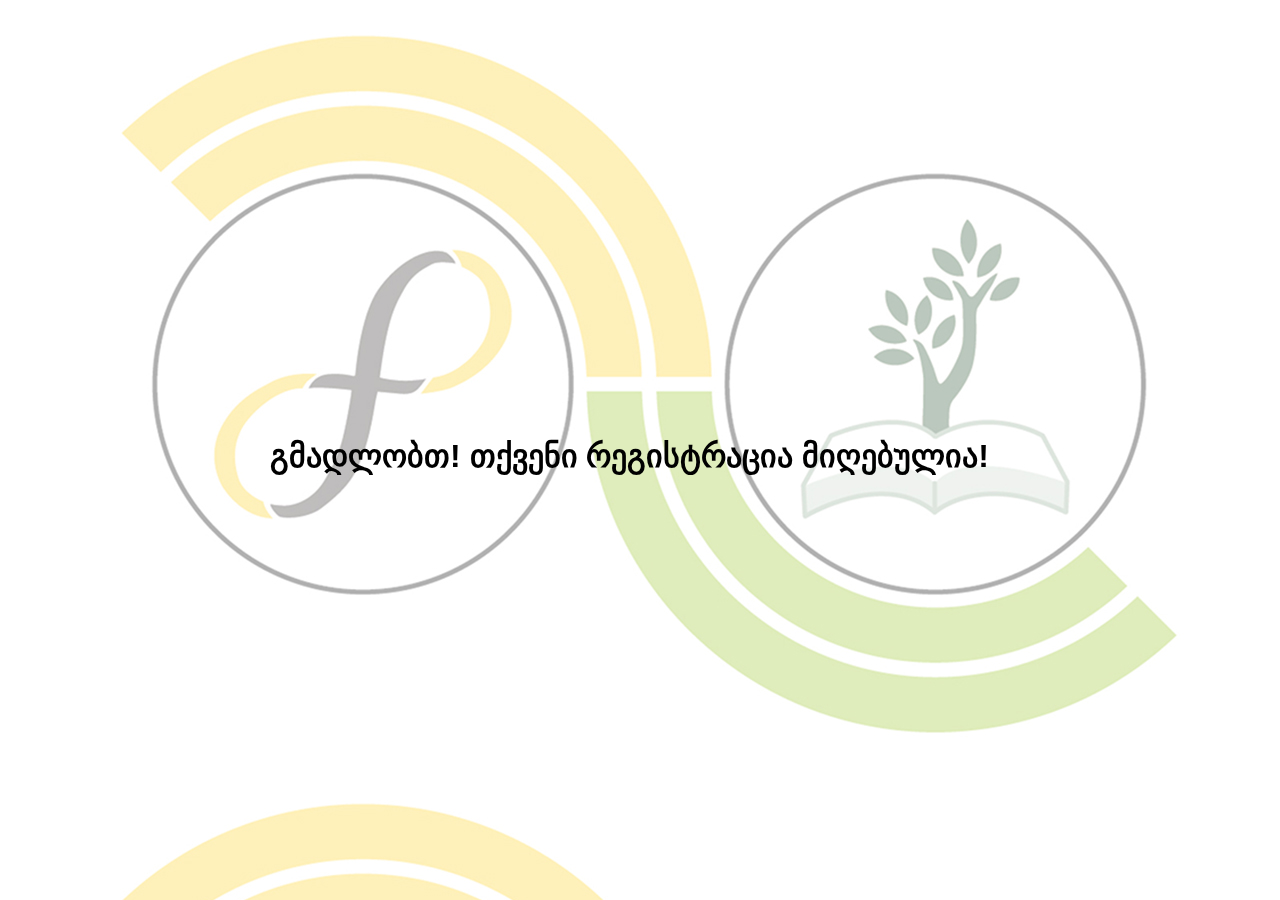
<file: thank.html>
<!DOCTYPE html>
<html lang="en">
	<head>
		<style>
			body {
				font: 1em/1.5 BPG Rioni, Verdana, Sans-Serif;
				background: #eee;
				background-image: url('bg.jpg');
			}
			
			H1 {
				position: fixed;
				left: 25%;
				top: 50%;
				margin-left: -50px;
				margin-top: -18px;
				text-align: center;
			}
			
		</style>

		<meta charset="utf-8" />

		<!-- Always force latest IE rendering engine (even in intranet) & Chrome Frame
		Remove this if you use the .htaccess -->
		<meta http-equiv="X-UA-Compatible" content="IE=edge,chrome=1" />

		<title>thank</title>
		<meta name="description" content="" />
		<meta name="author" content="user" />

		<!-- Replace favicon.ico & apple-touch-icon.png in the root of your domain and delete these references -->
		<link rel="shortcut icon" href="/favicon.ico" />
		<link rel="apple-touch-icon" href="/apple-touch-icon.png" />
	</head>

	<body>
		<h1>გმადლობთ! თქვენი რეგისტრაცია მიღებულია!</h1>
		<META HTTP-EQUIV=Refresh CONTENT="5; URL=choose-registration.html">
	</body>

</html>
</file>
<file: first_page.css>
* {
	margin: 0;
	padding: 0;
}

body {
	-font: 71%/1.5 BPG Rioni, Verdana, Sans-Serif;
	background: #eee;
	background-image: url('bg.jpg');
	width: 1280px;
}

[type~=submit] {
	/*position: absolute;*/
	/*left: 600px;*/
	/*top: 140px;*/
	width: 300px;
	height: 100px;
	background-color: #33FF33
}

Input {
	width: 500px;
	position: relative;
	border: 2px solid #227022;
	margin: 10px;
	padding: 4px;
	-webkit-border-radius: 10px;
	font: 2em/2 BPG Rioni, Verdana, Sans-Serif;
	font-weight: bold;
	-webkit-box-shadow: 5px 5px 3px #888;
}

div {
	width: 300px;
    height: 360px;

    position: absolute;
    top:0;
    bottom: 0;
    left: 0;
    right: 0;

    margin: auto;
}
</file>
<file: style.css>
* {
	margin: 0;
	padding: 0;
}
body {
	-font: 71%/1.5 BPG Rioni, Verdana, Sans-Serif;
	background: #eee;
	background-image: url('bg.jpg');
	width: 1280px;
}
#content {
	width: 450px;
	position: absolute;
	left: 200px;
	top: 70px;
	/*border: 1px solid black;*/
}
#container_ka {
	position: absolute;
	/*margin: 0 auto;*/
	-width: 1360px;
	-left: 50;
	top: 550px;
	-bottom: -40px;
	-border: 2px solid black;
	/*display: inline;*/
	left: 160px;
	-right: -170px;
	/*margin-right: -680px;*/

}

[type~=submit] {
	position: absolute;
	left: 600px;
	top: 140px;
	width: 300px;
	height: 100px;
	background-color: #33FF33
}

#container_en {
	position: absolute;
	-margin: 100px auto;
	-width: 1280px;
	-bottom: -40px;
	left: 150px;
	top: 550px;
	-margin-right: -100px;
	-border: 2px solid black;
	display: none;
}

#container_num {
	position: absolute;
	-margin: 100px auto;
	width: 380px;
	left: 320px;
	top: 550px;
	-margin-right: 600px;
	/*border: 2px solid black;*/
	display: none;
}

Input, textarea {
	width: 500px;
	position: relative;
	border: 2px solid #227022;
	margin: 10px;
	padding: 4px;
	-webkit-border-radius: 10px;
	font: 2em/2 BPG Rioni, Verdana, Sans-Serif;
	font-weight: bold;
	-webkit-box-shadow: 5px 5px 3px #888;
}

#keyboard {
	position: relative;
	margin: 0 auto;
	padding: 0;
	list-style: none;
}
#keyboard li {
	float: left;
	margin: 0 9px 9px 0;
	width: 109px;
	height: 72px;
	line-height: 72px;
	text-align: center;
	background: #fff;
	border: 2px solid #227022;
	-moz-border-radius: 10px;
	-webkit-border-radius: 10px;
	-webkit-box-shadow: 5px 5px 3px #888;
	font: 2.5em/1.6 BPG Rioni, Verdana, Sans-Serif;
	font-weight: bold;
}

.left-shift {
	clear: left;
}
#keyboard .delete {
	width: 120px;
	background-color: #33ff33;
	font: 2em/2 BPG Rioni, Verdana, Sans-Serif;
}

#keyboard .right-shift {
	width: 120px;
	background-color: #33ff33;
}

#keyboard .left-shift {
	width: 120px;
	background-color: #33ff33;
}
#keyboard .domain {
	width: 130px;
	background-color: #33ff33;
}
#keyboard .special {
	background-color: #33ff33;
}

.lastitem {
	margin-right: 0;
}
#keyboard .meorexazi {
	clear: left;
	float: left;
	margin-left: 50px;
}
#keyboard .mesamexazi {
	clear: left;
	float: left;
	-margin-left: 60px;
}
#keyboard .mesamexazi_en {
	clear: left;
	float: left;
	-margin-left: 60px;
}
#keyboard .newline {
	clear: left;
	float: left;
}
#keyboard .zero {
	margin-left: 120px;
}

.uppercase {
	text-transform: uppercase;
}
#keyboard .space {
	clear: left;
	width: 600px;
	margin-left: 60px;
}
.on {
	display: none;
}
#keyboard li:active {
	position: relative;
	top: 2px;
	left: 2px;
	border-color: #227022;
	cursor: pointer;
	-webkit-box-shadow: 3px 3px 1px #888;
	background-color: #ffff33;
}
</file>
